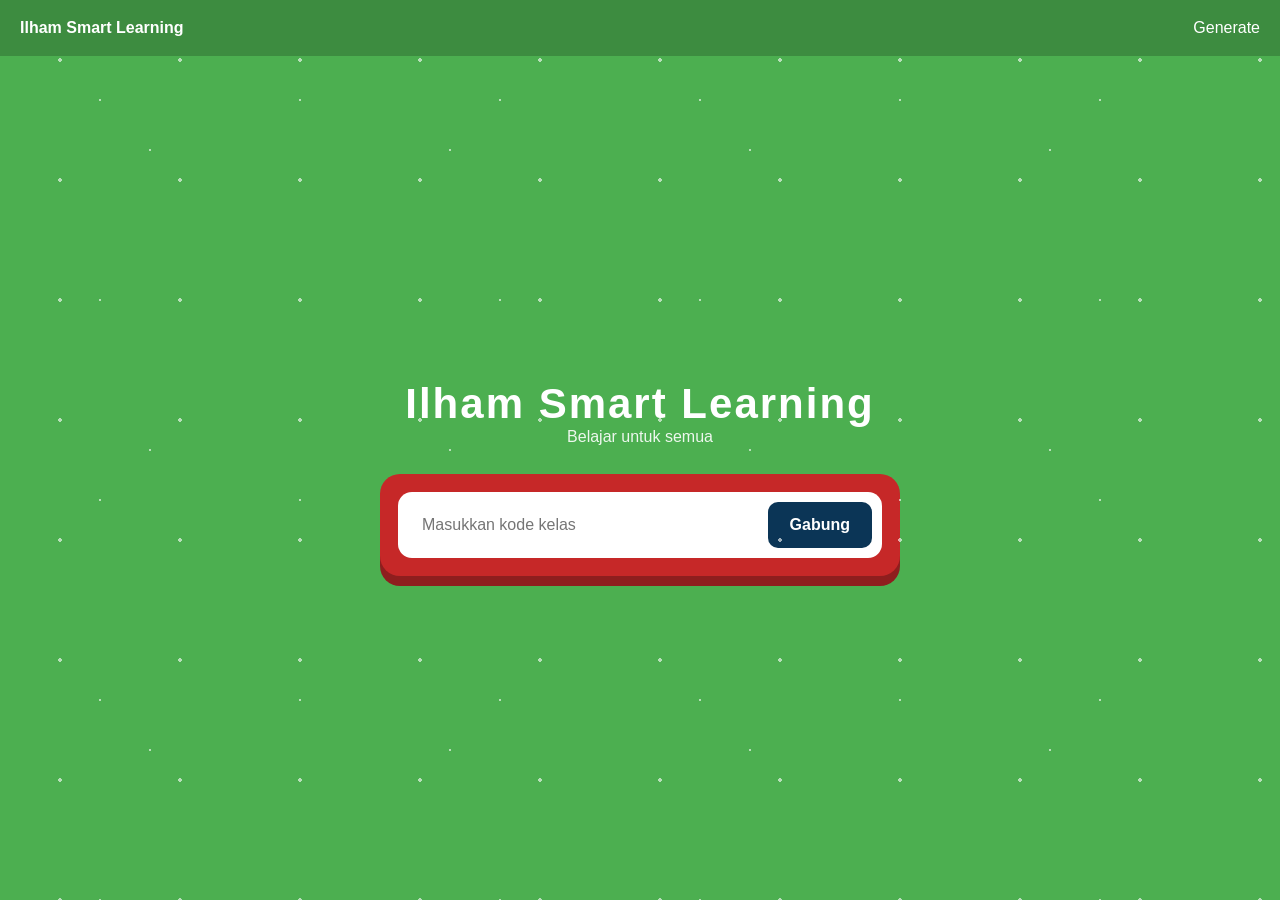
<file: index.html>
<!DOCTYPE html>
<html lang="id">
<head>
<meta name="google-site-verification" content="BEZLjXTSXP7iaKNMy-FhVMZQ9pOGW3NAMeLXYiIL-eE" />
<meta charset="UTF-8">
<title>Ilham Smart Learning – Website Belajar Online & Kelas Digital</title>
<meta name="description" content="Ilham Smart Learning adalah website belajar online yang menyediakan kelas digital, materi pembelajaran, dan akses belajar mudah untuk semua. Masuk kelas dengan kode dan mulai belajar sekarang.">

<meta name="keywords" content="website belajar, belajar online, kelas digital, e-learning, pendidikan online, platform belajar, Ilham Smart Learning">

<meta name="author" content="Ilham Smart Learning">

<meta name="robots" content="index, follow">

<meta property="og:title" content="Ilham Smart Learning – Website Belajar Online">
<meta property="og:description" content="Platform belajar online untuk semua. Akses kelas digital dengan kode kelas dan mulai belajar secara mudah dan modern.">
<meta property="og:type" content="website">
<meta property="og:locale" content="id_ID">

<meta name="twitter:card" content="summary">
<meta name="twitter:title" content="Ilham Smart Learning – Website Belajar Online">
<meta name="twitter:description" content="Website belajar online dengan sistem kelas digital dan akses mudah menggunakan kode kelas.">

<meta name="viewport" content="width=device-width, initial-scale=1.0">

<style>
* {
  box-sizing: border-box;
}

body {
  margin: 0;
  font-family: Arial, Helvetica, sans-serif;
  min-height: 100vh;
  background: #4caf50;
  overflow: hidden;
  color: #fff;
}

/* ===== HEADER ===== */
header {
  height: 56px;
  padding: 0 20px;
  display: flex;
  align-items: center;
  justify-content: space-between;
  background: rgba(0,0,0,0.2);
}

header .right {
  display: flex;
  gap: 12px;
  align-items: center;
}

a {
  color: #fff;
  text-decoration: none;
}

/* ===== CENTER ===== */
.center {
  height: calc(100vh - 56px);
  display: flex;
  flex-direction: column;
  justify-content: center;
  align-items: center;
  text-align: center;
  padding: 16px;
}

/* ===== LOGO ===== */
.logo {
  font-size: 42px;
  font-weight: 900;
  letter-spacing: 2px;
}

.sub {
  opacity: 0.9;
  margin-bottom: 28px;
}

/* ===== CARD ===== */
.card {
  background: #c62828;
  border-radius: 20px;
  padding: 18px;
  box-shadow: 0 10px 0 #8e1e1e;
  width: 100%;
  max-width: 520px;
}

.inner {
  background: #fff;
  border-radius: 14px;
  padding: 10px;
  display: flex;
  gap: 10px;
}

.inner input {
  flex: 1;
  border: none;
  outline: none;
  padding: 14px;
  font-size: 16px;
  border-radius: 10px;
}

.inner button {
  background: #0b3556;
  border: none;
  color: #fff;
  font-size: 16px;
  font-weight: bold;
  padding: 0 22px;
  border-radius: 10px;
  cursor: pointer;
}

.inner button:hover {
  background: #092b45;
}

/* ===== SALJU ===== */
.snow {
  position: fixed;
  inset: 0;
  pointer-events: none;
  background-image:
    radial-gradient(white 2px, transparent 2px),
    radial-gradient(white 1.5px, transparent 1.5px),
    radial-gradient(white 1px, transparent 1px);
  background-size: 120px 120px, 200px 200px, 300px 300px;
  animation: snow 15s linear infinite;
  opacity: 0.6;
}

@keyframes snow {
  from {
    background-position: 0 0, 0 0, 0 0;
  }
  to {
    background-position: 0 600px, 0 800px, 0 1000px;
  }
}

@media (max-width: 480px) {
  .logo {
    font-size: 32px;
  }
}
</style>
</head>

<body>

<div class="snow"></div>

<header>
  <strong>Ilham Smart Learning</strong>
  <div class="right">
    <a href="generate.html">Generate</a>
  </div>
</header>

<div class="center">
  <div class="logo">Ilham Smart Learning</div>
  <div class="sub">Belajar untuk semua</div>

  <div class="card">
    <div class="inner">
      <input
        type="text"
        id="kodeKelas"
        placeholder="Masukkan kode kelas"
        onkeydown="if(event.key === 'Enter') gabungKelas()"
      >
      <button onclick="gabungKelas()">Gabung</button>
    </div>
  </div>
</div>

<script>
function gabungKelas() {
  const kode = document.getElementById("kodeKelas").value.trim();

  if (kode === "") {
    alert("Kode kelas tidak boleh kosong!");
    return;
  }

  // Redirect ke folder kelas/kode
  window.location.href = "kelas/" + encodeURIComponent(kode) + ".html";
}
</script>

</body>
</html>
</file>
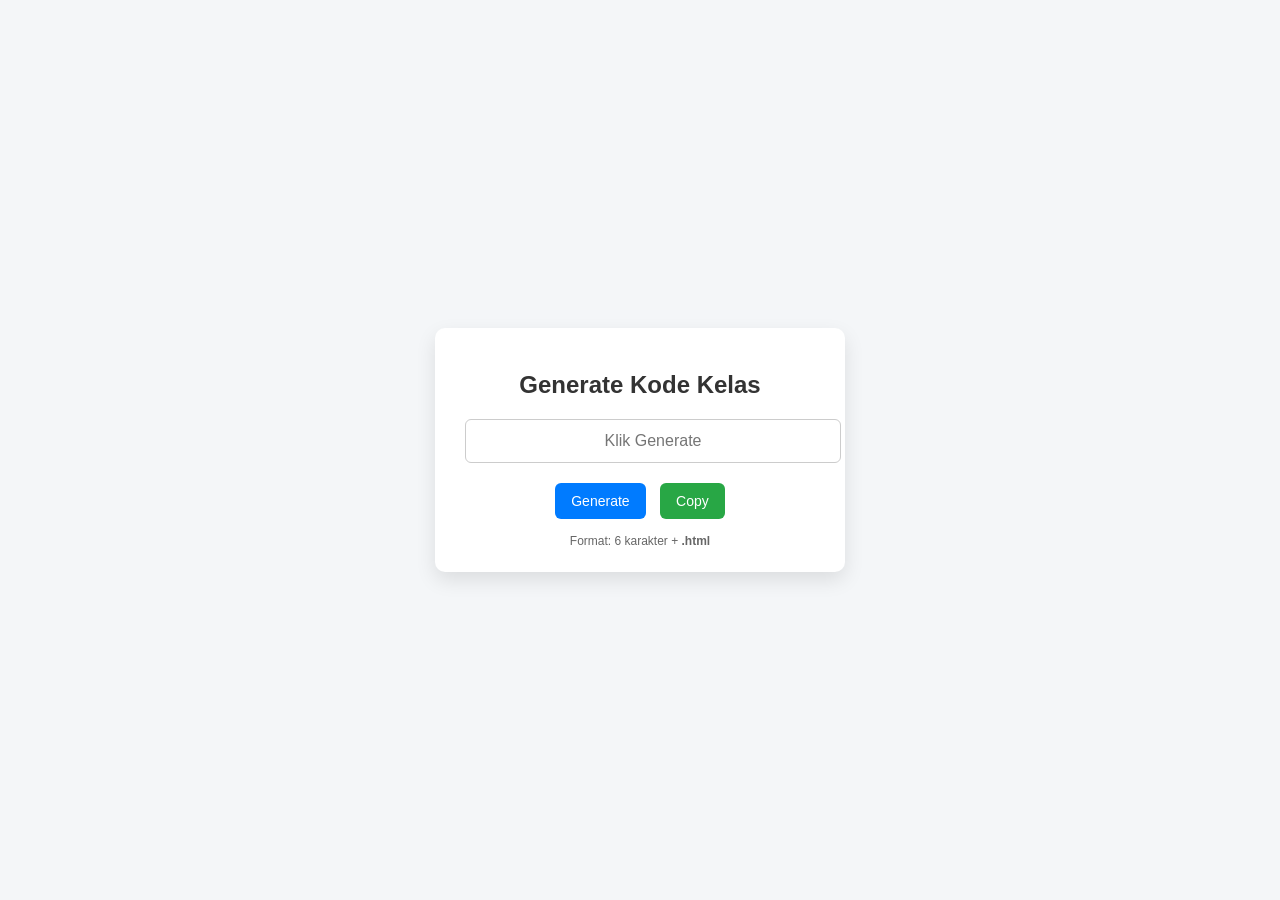
<file: generate.html>
<!DOCTYPE html>
<html lang="id">
<head>
  <meta charset="UTF-8">
  <title>Generator Kode Kelas</title>
  <style>
    body {
      font-family: Arial, Helvetica, sans-serif;
      background: #f4f6f8;
      display: flex;
      justify-content: center;
      align-items: center;
      height: 100vh;
      margin: 0;
    }

    .card {
      background: #fff;
      padding: 24px 30px;
      border-radius: 10px;
      width: 350px;
      text-align: center;
      box-shadow: 0 8px 20px rgba(0,0,0,0.1);
    }

    h2 {
      margin-bottom: 20px;
      color: #333;
    }

    input {
      width: 100%;
      padding: 12px;
      font-size: 16px;
      margin-bottom: 15px;
      text-align: center;
      border: 1px solid #ccc;
      border-radius: 6px;
    }

    button {
      padding: 10px 16px;
      font-size: 14px;
      border: none;
      border-radius: 6px;
      cursor: pointer;
      margin: 5px;
    }

    .generate {
      background: #007bff;
      color: white;
    }

    .copy {
      background: #28a745;
      color: white;
    }

    button:hover {
      opacity: 0.9;
    }

    .note {
      font-size: 12px;
      color: #666;
      margin-top: 10px;
    }
  </style>
</head>
<body>

  <div class="card">
    <h2>Generate Kode Kelas</h2>

    <input type="text" id="result" readonly placeholder="Klik Generate">

    <div>
      <button class="generate" onclick="generateCode()">Generate</button>
      <button class="copy" onclick="copyCode()">Copy</button>
    </div>

    <div class="note">
      Format: 6 karakter + <b>.html</b>
    </div>
  </div>

  <script>
    function generateCode() {
      const chars = "ABCDEFGHIJKLMNOPQRSTUVWXYZ0123456789";
      let code = "";

      for (let i = 0; i < 6; i++) {
        const randomIndex = Math.floor(Math.random() * chars.length);
        code += chars[randomIndex];
      }

      document.getElementById("result").value = code + ".html";
    }

    function copyCode() {
      const input = document.getElementById("result");
      if (!input.value) return;

      input.select();
      input.setSelectionRange(0, 99999);
      navigator.clipboard.writeText(input.value);

      alert("Kode kelas berhasil dicopy!");
    }
  </script>

</body>
</html>
</file>
